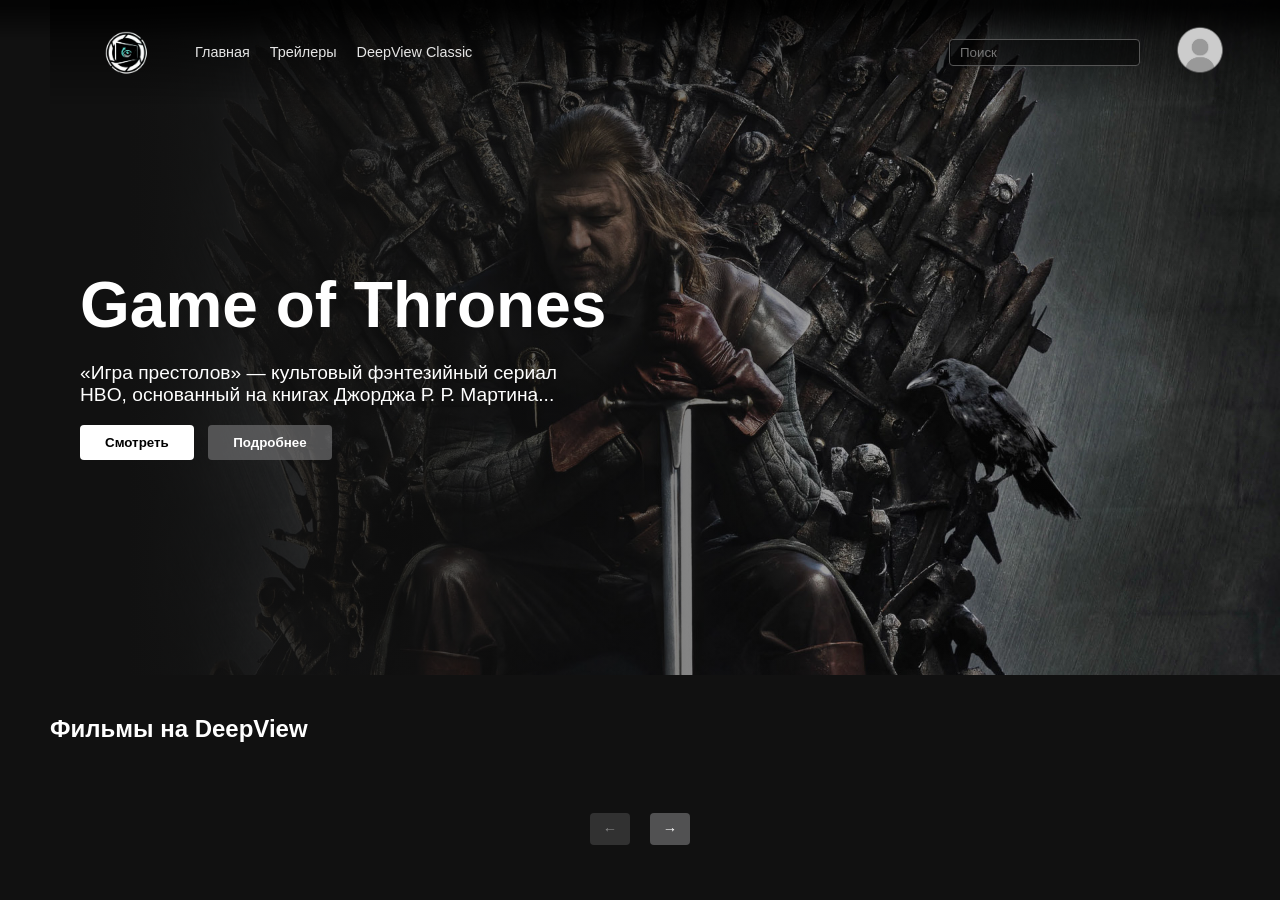
<file: index.html>
<!DOCTYPE html>
<html lang="ru">
<head>
    <meta charset="UTF-8">
    <title>DeepView</title>
    <link rel="stylesheet" href="style.css">
    <meta name="viewport" content="width=device-width, initial-scale=1.0">
</head>
<body>
    <header class="navbar">
        <nav>
            <img src="img/Gemini_Generated_Image_eexonneexonneexo.png" class="logo">
            <a href="#">Главная</a>
            <a href="#">Трейлеры</a>
            <a href="#">DeepView Classic</a>
            <form>
                <input type="text" class="header_search" placeholder="Поиск" />
            </form>
            <div class="button">
                <img src="img/ava.png" class="profile-circle">
            </div>
        </nav>
    </header>

    <section class="hero">
        <div class="hero-content">
            <h1>Game of Thrones</h1>
            <p>«Игра престолов» — культовый фэнтезийный
            сериал HBO, основанный на книгах Джорджа Р. Р. Мартина...</p>
            <div class="buttons">
                <button class="play">Смотреть</button>
                <button class="info">Подробнее</button>
            </div>
        </div>
    </section>

    <section class="row">
        <h2>Фильмы на DeepView</h2>
        <div class="movie-grid">
            <div class="modal"></div>
        </div>
    </section>   

    <script src="script.js"></script>
</body>
</html>
</file>
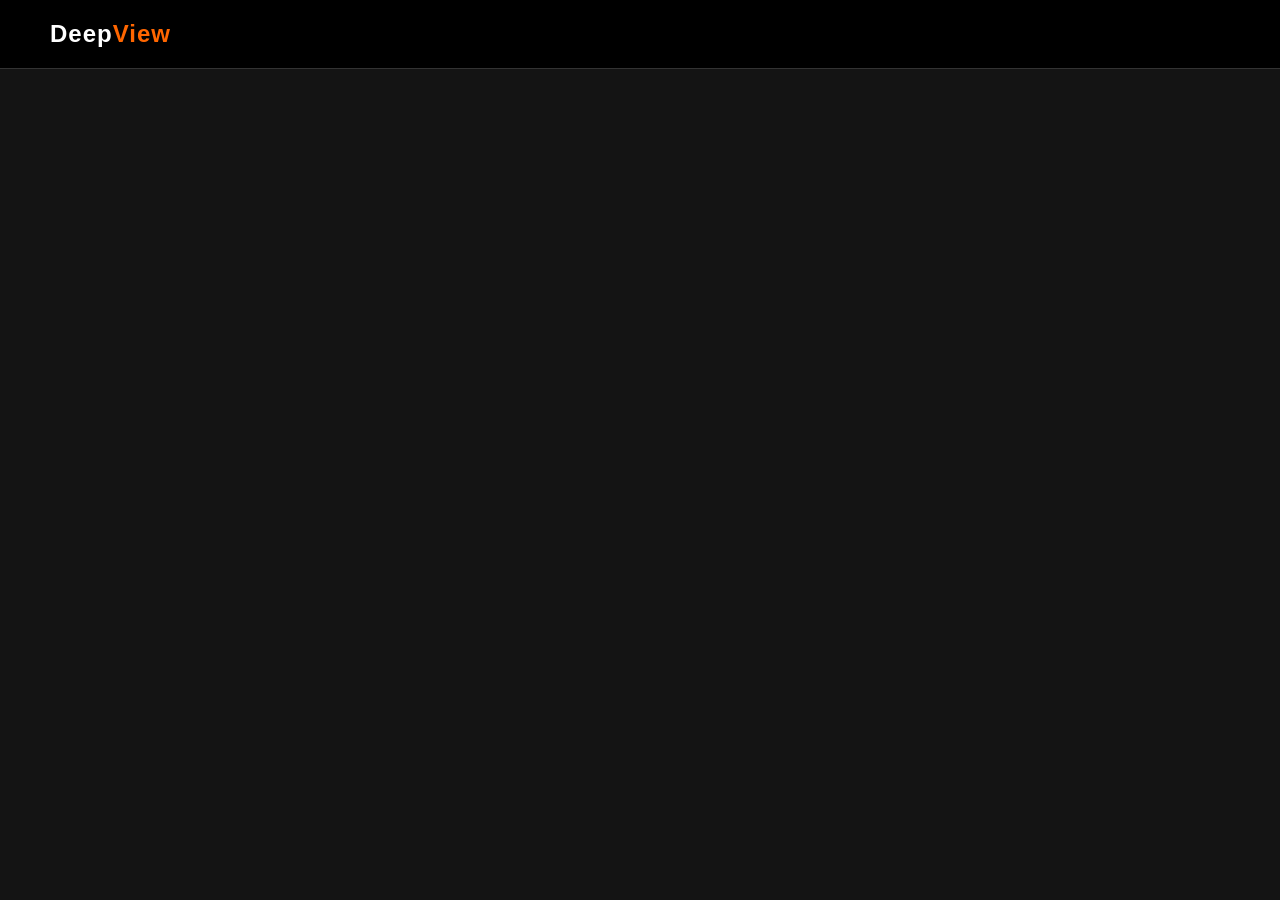
<file: film/index.html>
<!DOCTYPE html>
<html lang="ru">
<head>
    <meta charset="UTF-8">
    <meta name="viewport" content="width=device-width, initial-scale=1.0">
    <link rel="stylesheet" href="style.css">
</head>
<body>

    <header class="navbar">
        <div class="logo">Deep<span>View</span></div>
        <!-- <div class="search-bar">
            <input type="text" placeholder="Поиск фильмов...">
        </div> -->
    </header>

    <main class="container">
        <section class="movie-header">
            
        </section>

    
<script src="script.js"></script>
</body>
</html>
</file>
<file: style.css>
body {
    background-color: #111;
    color: white;
    font-family: 'Helvetica Neue', Helvetica, Arial, sans-serif;
    margin: 0;
}

.navbar {
    position: fixed;
    top: 0;
    left: 0;
    width: 100%;
    padding: 20px 50px;
    display: flex;
    align-items: center;
    background: linear-gradient(to bottom, rgba(0,0,0,0.7) 10%, transparent);
    z-index: 1000;
    box-sizing: border-box;
}
.navbar nav {
    position: fixed;
    top: 0;
    width: 100%;
    padding: 20px 50px;
    display: flex;
    align-items: center;
    background: linear-gradient(to bottom, rgba(0,0,0,0.7) 10%, transparent);
    z-index: 1000;
    flex-grow: 1;
    box-sizing: border-box;
}

.logo { 
    width: 50px;
    margin-right: 25px;
}

.profile-circle {
    width: 60px;
    margin-right: 50px;
    margin-left: 30px;
}

.navbar nav a {
    color: #e5e5e5;
    text-decoration: none;
    margin-left: 20px;
    font-size: 0.9rem;
    transition: 0.3s;
}

.navbar form {
    margin-left: auto; 
    display: inline-block;
    align-items: center;
}

.navbar .header_search {
    padding: 5px 10px;
    border-radius: 4px;
    border: 1px solid #555;
    background: rgba(0, 0, 0, 0.5);
    color: white;
}

.hero {
    height: 75vh;
    background: linear-gradient(to right, #111 10%, transparent), 
    url('img/poster1.jpg') no-repeat center center/cover;
    display: flex;
    align-items: center;
    padding-left: 80px;
}

.hero-content h1 { 
    font-size: 4rem; 
    margin-bottom: 20px; 
}

.hero-content p { 
    max-width: 500px; 
    font-size: 1.2rem; 
}

.buttons button {
    padding: 10px 25px;
    border: none;
    border-radius: 4px;
    font-weight: bold;
    cursor: pointer;
    margin-right: 10px;
}

.play { 
    background-color: white; 
    color: black; 
}

.play:hover {
    background-color: transparent;
    padding: 9px 24px;
    border: 1px solid #fff;
    color: rgb(255, 255, 255);
}

.info { 
    background-color: rgba(109, 109, 110, 0.7);
    color: white; 
}

/* .info:hover {
    padding: 9px 24px;
    border: 1px solid #fff;
    color: rgb(255, 255, 255);
} */

.row { 
    padding: 20px 50px; 
}

.movie-grid.mar {
    margin-top: 80px;
}

.movie-grid {
    margin-right: 20px;
    display: grid;/*отвечает за блоки movie-card*/
    grid-template-columns: repeat(auto-fill, minmax(200px, 1fr));
    gap: 10px;
}

img {
    height: 80%;
    width: 90%;
    border-radius: 4px;
    transition: transform 0.3s ease;
    cursor: pointer;
}

img:hover {
    transform: scale(1.1);
    z-index: 10;
}

.modal {
    display: none;
    position: fixed;
    z-index: 999999;
    left: 0;
    top: 0;
    width: 100%;
    height: 100%;
    overflow: auto;
    background-color: #111;
    transition: width 2s ;
}

.modal-show {
    display: flex;
    justify-content: center;
    align-items: center;
}


/* Рейтинг */
.movie__average {
  position: absolute;
  top: 10px;
  left: 10px;
  right: 0;
  border-radius: 50%;
  width: 36px;
  height: 36px;
  display: flex;
  justify-content: center;
  align-items: center;
  background-color: #1a191f;
  color: #ffffff;
  font-size: 14px;
}

.movie__average--green {
  border: 1px solid green;
}

.movie__average--orange {
  border: 1px solid orange;
}

.movie__average--red {
  border: 1px solid red;
}

/* телефоны */

/* Pagination styles */
.pagination {
    display: flex;
    justify-content: center;
    align-items: center;
    gap: 10px;
    margin-top: 30px;
    padding: 20px 0;
    flex-wrap: wrap;
}

.pagination button {
    padding: 8px 8px;
    background-color: rgba(109, 109, 110, 0.7);
    color: white;
    border: none;
    border-radius: 4px;
    cursor: pointer;
    font-size: 0.9rem;
    transition: all 0.3s ease;
    min-width: 40px;
}

.pagination button:hover:not(:disabled) {
    background-color: rgba(109, 109, 110, 0.9);
}

.pagination button:disabled {
    opacity: 0.5;
    cursor: not-allowed;
}

.pagination-pages {
    display: flex;
    align-items: center;
    gap: 8px;
    flex-wrap: wrap;
}

.pagination-page {
    padding: 6px 12px;
    min-width: 36px;
}

.pagination-page.active {
    background-color: white;
    color: black;
    font-weight: bold;
}

.pagination-ellipsis {
    color: #e5e5e5;
    font-size: 1rem;
    padding: 0 8px;
}
</file>
<file: film/style.css>
:root {
    --bg-color: #141414;
    --text-color: #ffffff;
    --accent-color: #f60; 
    --card-bg: #1f1f1f;
}

body {
    background-color: var(--bg-color);
    color: var(--text-color);
    font-family: 'Inter', sans-serif;
    margin: 0;
    line-height: 1.6;
}

.container {
    max-width: 1100px;
    margin: 0 auto;
    padding: 20px;
}

.navbar {
    display: flex;
    align-items: center;
    justify-content: space-between;
    padding: 15px 50px;
    background: #000;
    border-bottom: 1px solid #333;
}

.logo {
    font-size: 24px;
    font-weight: 800;
    letter-spacing: 1px;
}

.logo span {
    color: var(--accent-color);
}

nav a {
    color: #ccc;
    text-decoration: none;
    margin: 0 15px;
    font-weight: 500;
    transition: 0.3s;
}

nav a:hover {
    color: white;
}

.search-bar input {
    background: #222;
    border: 1px solid #444;
    padding: 8px 15px;
    color: white;
    border-radius: 20px;
    width: 250px;
}

.movie-header {
    display: flex;
    gap: 40px;
    margin-top: 40px;
}

.poster-container {
    position: relative;
}

.main-poster {
    width: 300px;
    border-radius: 12px;
    box-shadow: 0 10px 30px rgba(0,0,0,0.5);
}

.rating-badge {
    position: absolute;
    top: 15px;
    left: 15px;
    background: #3bb33b;
    padding: 5px 10px;
    border-radius: 4px;
    font-weight: bold;
}

.movie-info h1 {
    font-size: 42px;
    margin-bottom: 10px;
}

.tagline {
    color: #888;
    font-style: italic;
    font-size: 18px;
}

.meta {
    margin: 20px 0;
    display: flex;
    gap: 15px;
    color: #aaa;
}

.description {
    font-size: 17px;
    color: #ddd;
    max-width: 700px;
}

/* Кнопки */
.buttons {
    margin-top: 30px;
    display: flex;
    gap: 15px;
}

.btn-primary {
    background: var(--accent-color);
    border: none;
    padding: 15px 30px;
    color: white;
    font-weight: bold;
    border-radius: 8px;
    cursor: pointer;
    font-size: 16px;
}

.btn-secondary {
    background: rgba(255,255,255,0.1);
    border: none;
    padding: 15px 30px;
    color: white;
    font-weight: bold;
    border-radius: 8px;
    cursor: pointer;
}

.similar-movies {
    margin-top: 60px;
}

.movie-grid {
    display: grid;
    grid-template-columns: repeat(auto-fill, minmax(180px, 1fr));
    gap: 20px;
    margin-top: 20px;
}

.movie-card img {
    width: 100%;
    border-radius: 8px;
    transition: transform 0.3s;
}

.movie-card:hover img {
    transform: scale(1.05);
}

.movie-card p {
    margin-top: 10px;
    text-align: center;
    font-weight: 500;
}
</file>
